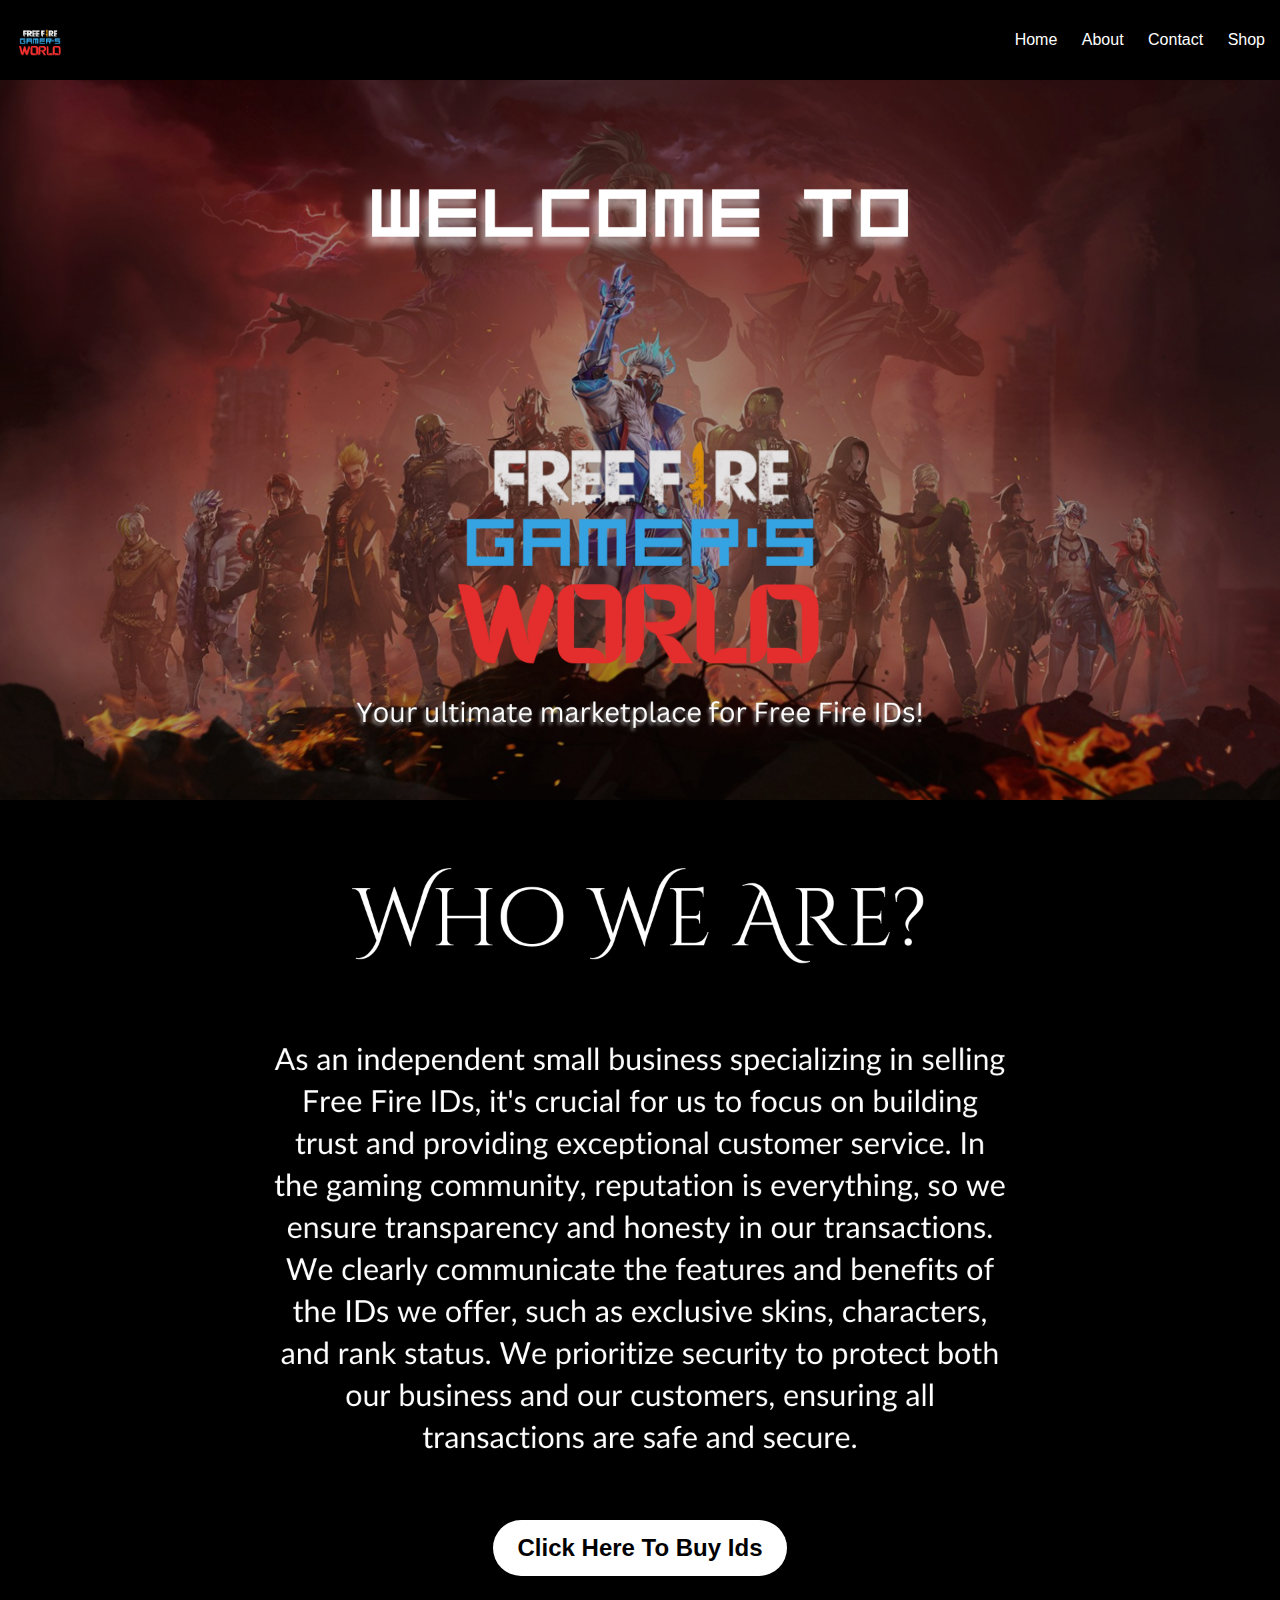
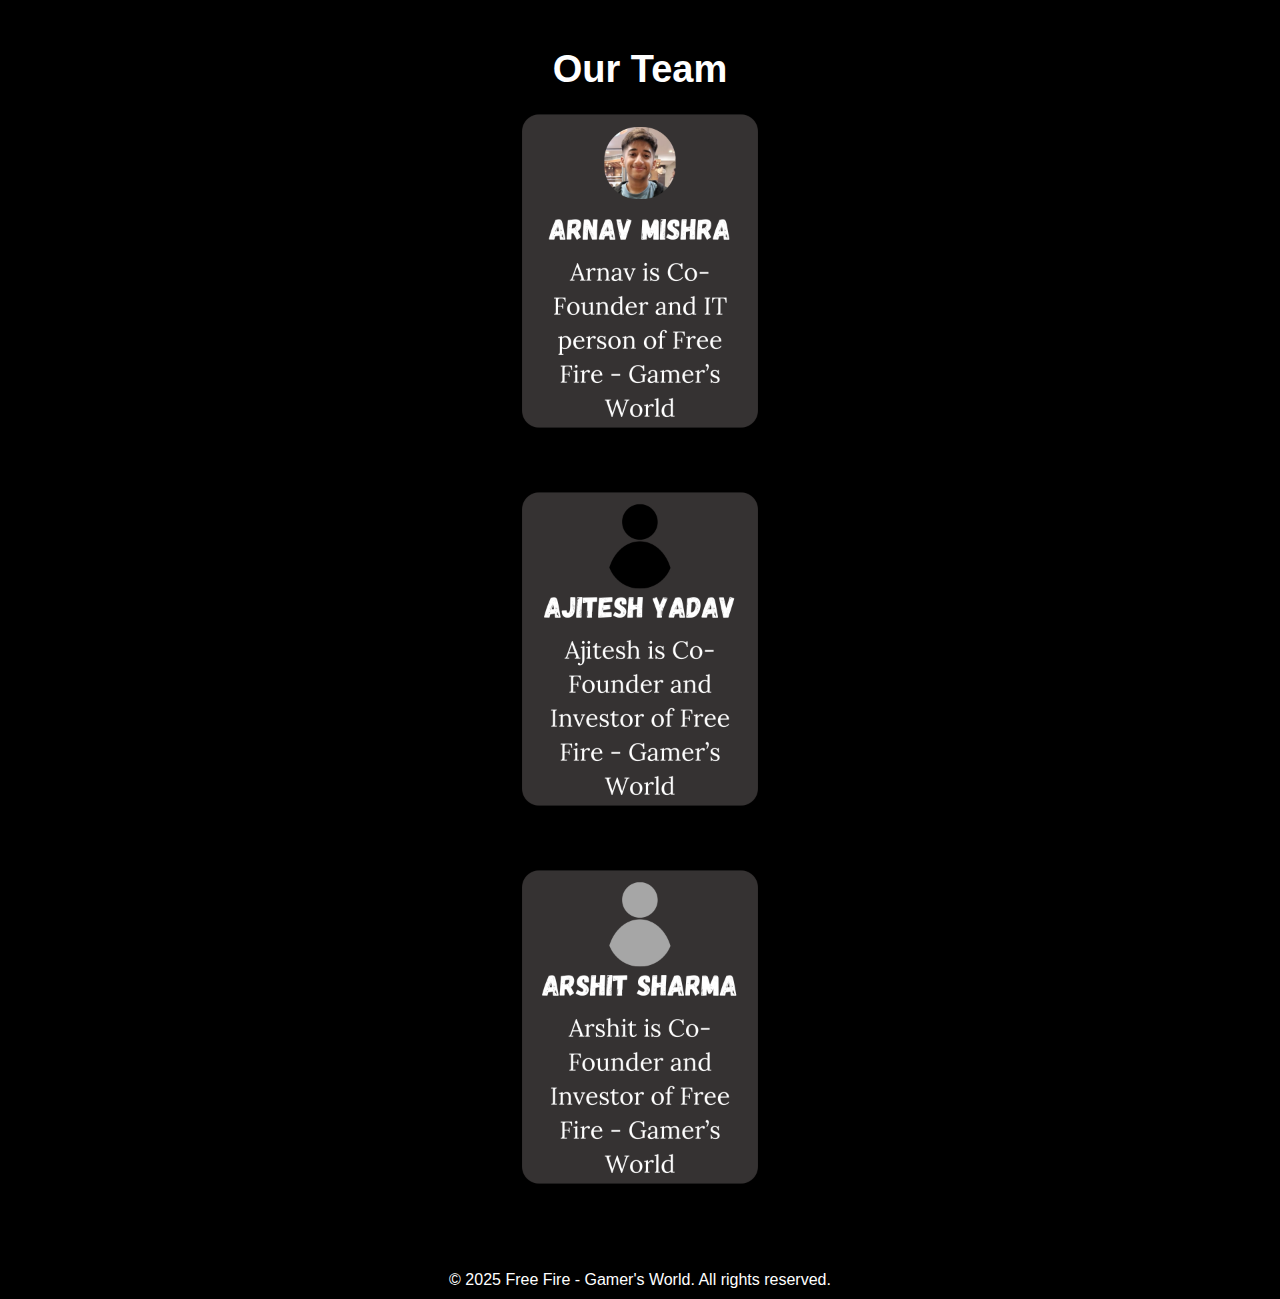
<file: index.html>
<!DOCTYPE html>
<html lang="en">
<head>
    <meta charset="UTF-8">
    <meta name="viewport" content="width=device-width, initial-scale=1.0">
    <title>Free Fire - Gamer's World</title>
    <style>
    H2 a:link, a:visited {
                        background-color: white;
                        color: black;
                        padding: 14px 25px;
                        text-align: center;
                        text-decoration: none;
                        display: inline-block;
                        border-radius: 30px;
    }

    H2 a:hover, a:active {
                           background-color: #70aeff;
    }
    
    .center {
              display: block;
              margin-left: auto;
              margin-right: auto;
            }
</style>
    <LINK REL= stylesheet TYPE="text/css" HREF= https://free-fire-gamers-world.github.io/styles.css>
</head>
<body>
    <nav class="navbar">
        <div class="container">
            <img src="https://free-fire-gamers-world.github.io/assets/ff-gamers-world-nobg.png" width="50" height="50">
            <ul class="nav-links">
                <li><a href="https://free-fire-gamers-world.github.io">Home</a></li>
                <li><a href="https://free-fire-gamers-world.github.io/about">About</a></li>
                <li><a href="https://free-fire-gamers-world.github.io/contact">Contact</a></li>
                <li><a href="https://free-fire-gamers-world.github.io/shop">Shop</a></li>
            </ul>
        </div>
    </nav>

    <header class="main-header">
        <img src="https://free-fire-gamers-world.github.io/assets/ff-gamers-world-wl%20(1).png" alt="Free Fire Background" class="header-image">
    </header>
    
    <img src="https://free-fire-gamers-world.github.io/assets/who-we-are.png" alt="Who We Are" class="header-image">
    
    <H2><h2 style="text-align: center"><a href="https://free-fire-gamers-world.github.io/shop">Click Here To Buy Ids</a>
    </H2>
    
    <br>
    <br>
    <br>
    <br>
    
    <H3><h3 style="text-align:center; color: white; font-size: 38px">Our Team</H3>
    
    <img src="https://free-fire-gamers-world.github.io/assets/am.png" width="360" height="360" alt="Arnav Mishra" class="center">
    <br>
    <img src="https://free-fire-gamers-world.github.io/assets/ay.png" width="360" height="360" alt="Ajitesh Yadav" class="center">
    <br>
    <img src="https://free-fire-gamers-world.github.io/assets/as.png" width="360" height="360" alt="Arshit Sharma" class="center">
    <br>

    <br>
    <br>
  
    <footer class="footer">
        <p>&copy; 2025 Free Fire - Gamer's World. All rights reserved.</p>
    </footer>
</body>
</html>
</file>
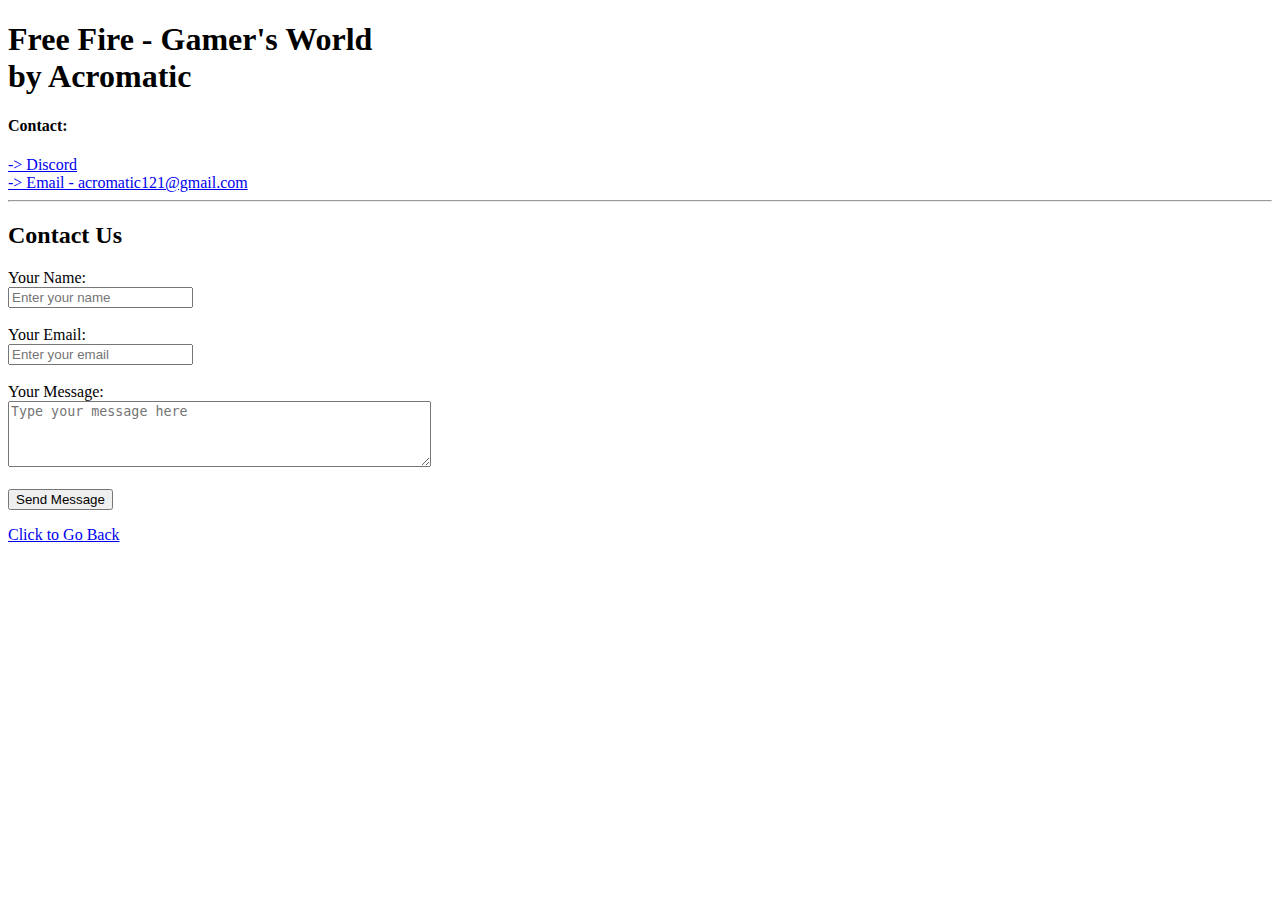
<file: contact.html>
<!DOCTYPE html>
<html>
  <head>
        <meta property="og:title" content="Free Fire Gamer's World">
        <meta property="og:type" content="website">
        <meta property="og:description" content="Click on me!">
        <meta name="viewport" content="width=device-width, initial-scale=1">
        <title>FF-Gamer's World: Contact</title>
        <link rel="stylesheet" href="https://its-acromatic.github.io/style.css">
    </head>
    <body>
        <div class="center">
            <div>
                <h1>Free Fire - Gamer's World <br>
                by Acromatic</h1>
            </div>
            <div>
                <h4>Contact:</h4>
                <a href="https://discord.gg/h4GKYqwyHA">-> Discord</a> <br>
                <a href="mailto:acromatic121@gmail.com">-> Email - acromatic121@gmail.com</a> <br>
                <hr>
              <section>
    <h2>Contact Us</h2>
    <form action="https://formspree.io/f/mnnjjjka" method="post">
        <label for="name">Your Name:</label><br>
        <input type="text" id="name" name="name" placeholder="Enter your name" required><br><br>

        <label for="email">Your Email:</label><br>
        <input type="email" id="email" name="email" placeholder="Enter your email" required><br><br>

        <label for="message">Your Message:</label><br>
        <textarea id="message" name="message" rows="4" cols="50" placeholder="Type your message here" required></textarea><br><br>

        <button type="submit">Send Message</button>
    </form>
</section>
<p><a href="https://free-fire-gamers-world.github.io">Click to Go Back</a>
        </div> 
    </body>
</html>
</file>
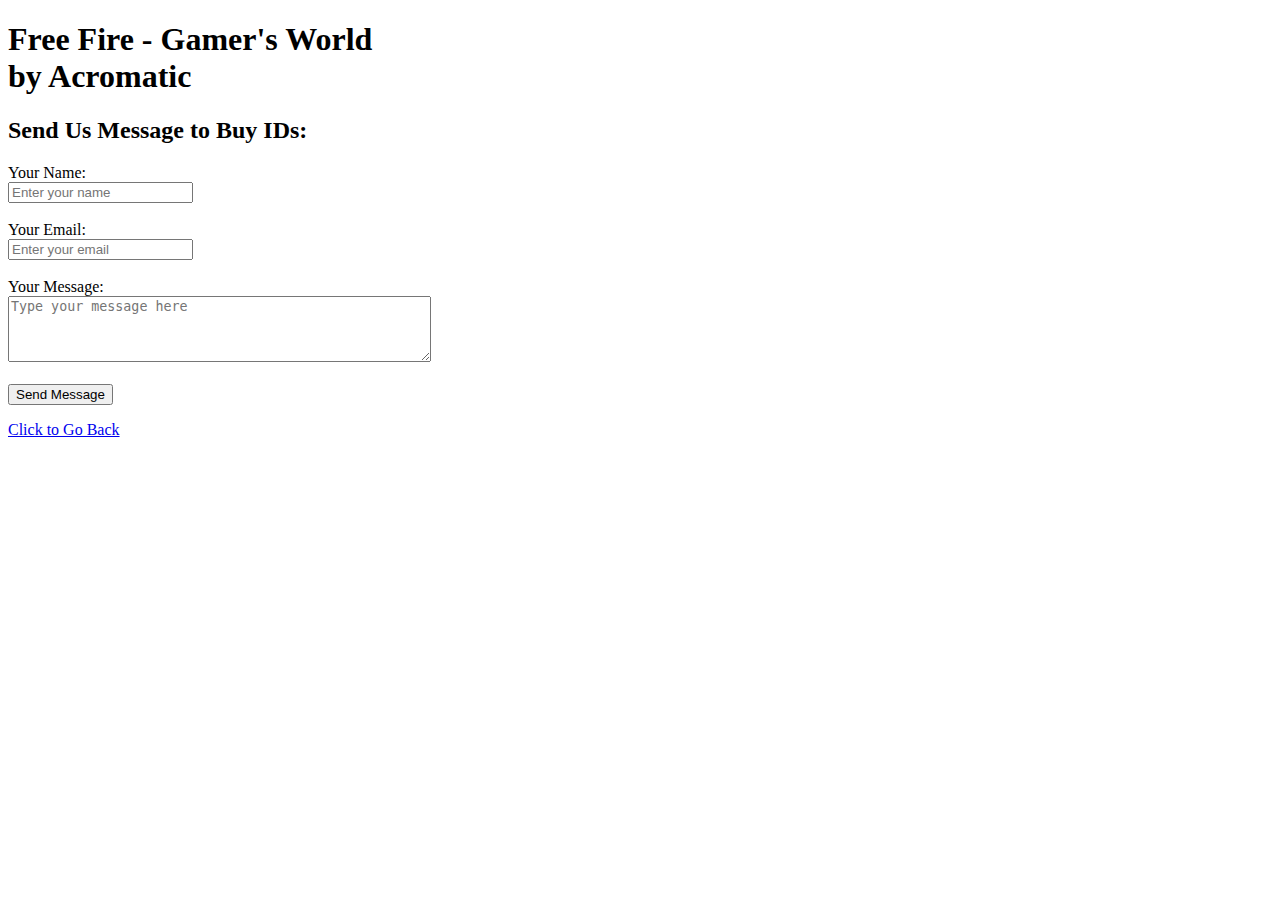
<file: shop.html>
<!DOCTYPE html>
<html>
  <head>
        <meta property="og:title" content="Free Fire Gamer's World">
        <meta property="og:type" content="website">
        <meta property="og:description" content="Click on me!">
        <meta name="viewport" content="width=device-width, initial-scale=1">
        <title>FF-Gamer's World: Contact: Contact</title>
        <link rel="stylesheet" href="https://its-acromatic.github.io/style.css">
    </head>
    <body>
        <div class="center">
            <div>
                <h1>Free Fire - Gamer's World <br>
                by Acromatic</h1>
            </div>
            <div>
              <section>
    <h2>Send Us Message to Buy IDs:</h2>
    <form action="https://formspree.io/f/mnnjjjka" method="post">
        <label for="name">Your Name:</label><br>
        <input type="text" id="name" name="name" placeholder="Enter your name" required><br><br>

        <label for="email">Your Email:</label><br>
        <input type="email" id="email" name="email" placeholder="Enter your email" required><br><br>

        <label for="message">Your Message:</label><br>
        <textarea id="message" name="message" rows="4" cols="50" placeholder="Type your message here" required></textarea><br><br>

        <button type="submit">Send Message</button>
    </form>
</section>
<p><a href="https://free-fire-gamers-world.github.io">Click to Go Back</a>
        </div> 
    </body>
</html>
</file>
